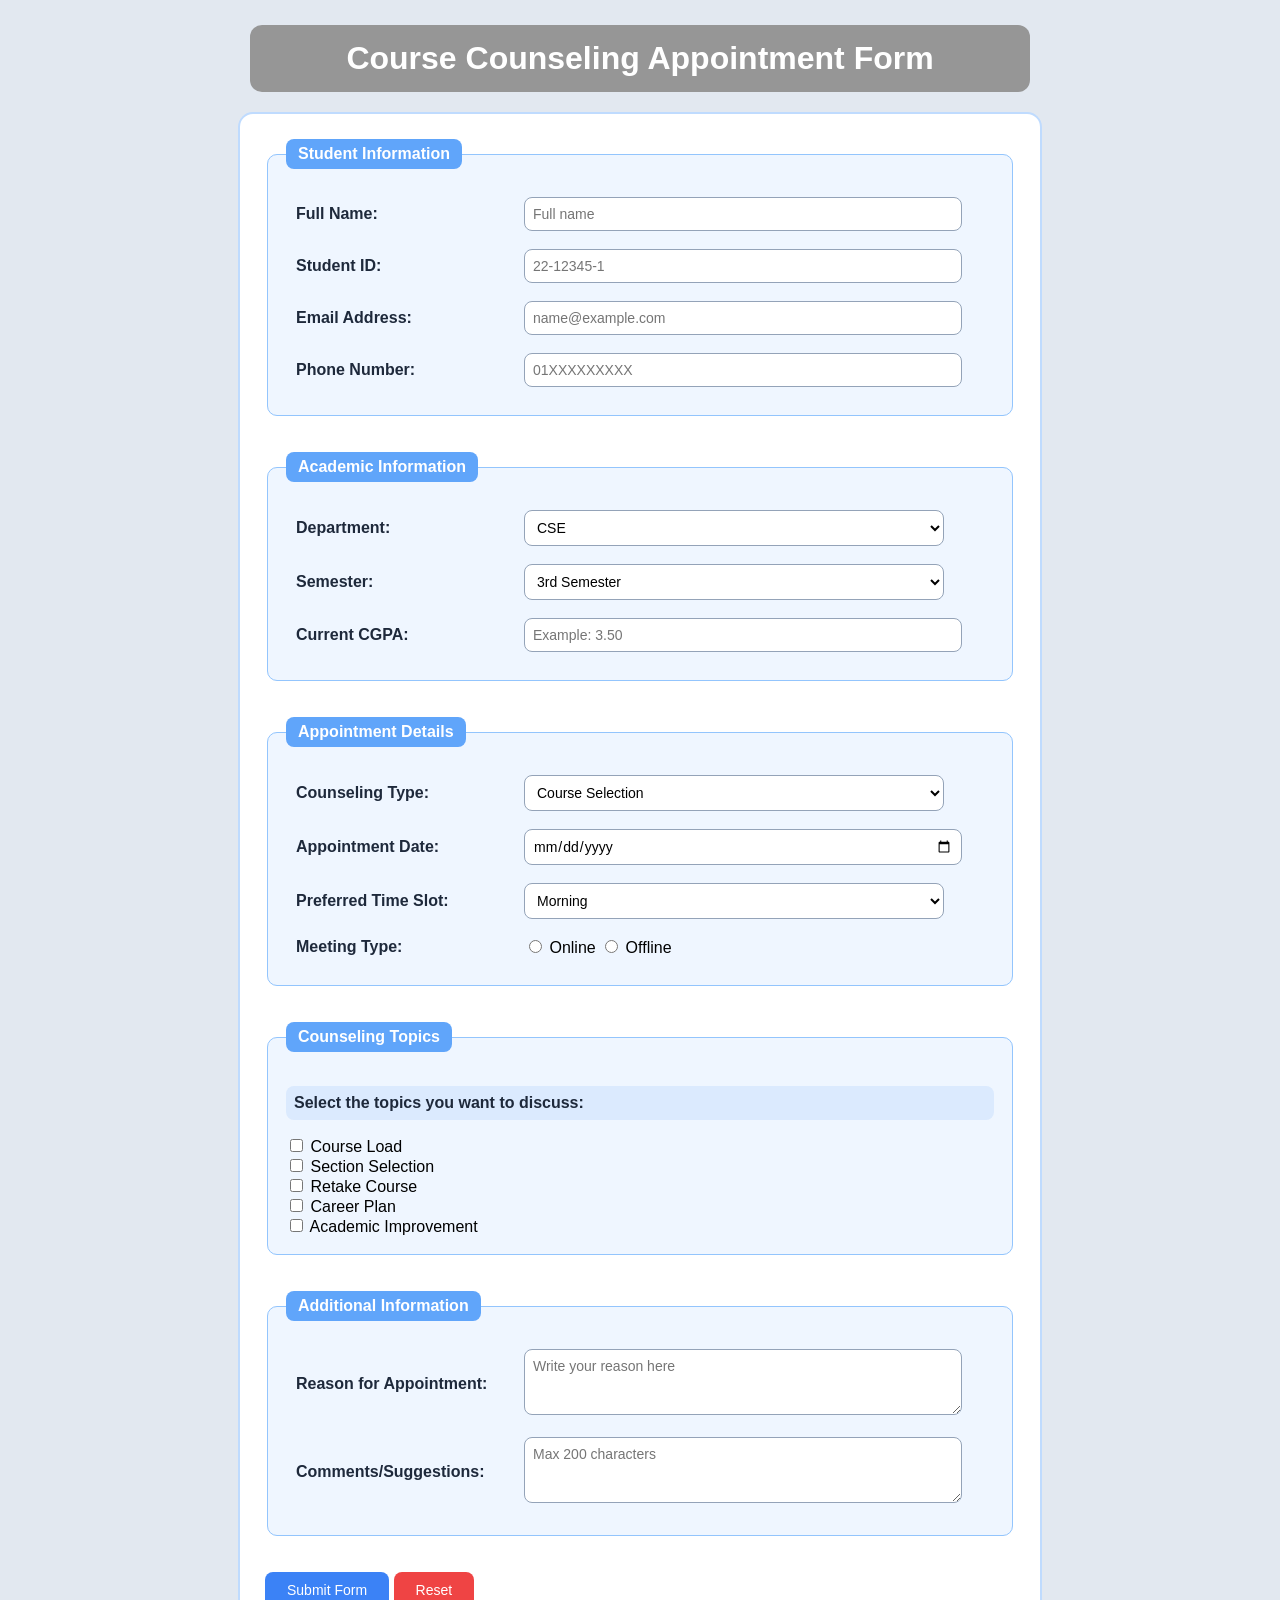
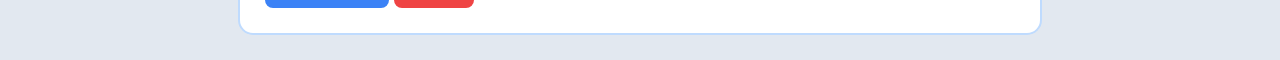
<file: labs/home-task-01-form-with-css/index.html>
<!doctype html>
<html lang="en">
  <head>
    <meta charset="UTF-8" />
    <title>Course Counseling Appointment Form</title>
    <link rel="stylesheet" href="style.css" />
  </head>

  <body>
    <h1 id="main-title">Course Counseling Appointment Form</h1>

    <form class="form-box" method="post">
      <fieldset>
        <legend>Student Information</legend>

        <table>
          <tr>
            <td class="label-cell">
              <label for="full_name">Full Name:</label>
            </td>
            <td>
              <input
                type="text"
                id="full_name"
                name="full_name"
                placeholder="Full name"
                required
              />
            </td>
          </tr>

          <tr>
            <td class="label-cell">
              <label for="student_id">Student ID:</label>
            </td>
            <td>
              <input
                type="text"
                id="student_id"
                name="student_id"
                placeholder="22-12345-1"
                required
              />
            </td>
          </tr>

          <tr>
            <td class="label-cell">
              <label for="email">Email Address:</label>
            </td>
            <td>
              <input
                type="email"
                id="email"
                name="email"
                placeholder="name@example.com"
                required
              />
            </td>
          </tr>

          <tr>
            <td class="label-cell">
              <label for="phone_number">Phone Number:</label>
            </td>
            <td>
              <input
                type="tel"
                id="phone_number"
                name="phone_number"
                placeholder="01XXXXXXXXX"
                required
              />
            </td>
          </tr>
        </table>
      </fieldset>
      <br /><br />

      <fieldset>
        <legend>Academic Information</legend>

        <table>
          <tr>
            <td class="label-cell">
              <label for="department">Department:</label>
            </td>
            <td>
              <select id="department" name="department" required>
                <option value="cse" selected>CSE</option>
                <option value="eee">EEE</option>
                <option value="bba">BBA</option>
                <option value="english">English</option>
                <option value="civil_engineering">Civil Engineering</option>
              </select>
            </td>
          </tr>

          <tr>
            <td class="label-cell"><label for="semester">Semester:</label></td>
            <td>
              <select id="semester" name="semester" required>
                <option value="1st">1st Semester</option>
                <option value="2nd">2nd Semester</option>
                <option value="3rd" selected>3rd Semester</option>
                <option value="4th">4th Semester</option>
                <option value="5th">5th Semester</option>
                <option value="6th">6th Semester</option>
                <option value="7th">7th Semester</option>
                <option value="8th">8th Semester</option>
              </select>
            </td>
          </tr>

          <tr>
            <td class="label-cell">
              <label for="current_cgpa">Current CGPA:</label>
            </td>
            <td>
              <input
                type="text"
                id="current_cgpa"
                name="current_cgpa"
                placeholder="Example: 3.50"
                required
              />
            </td>
          </tr>
        </table>
      </fieldset>
      <br /><br />

      <fieldset>
        <legend>Appointment Details</legend>

        <table>
          <tr>
            <td class="label-cell">
              <label for="counseling_type">Counseling Type:</label>
            </td>
            <td>
              <select id="counseling_type" name="counseling_type" required>
                <option value="course_selection" selected>
                  Course Selection
                </option>
                <option value="retake_planning">Retake Planning</option>
                <option value="career_guidance">Career Guidance</option>
                <option value="academic_problem">Academic Problem</option>
              </select>
            </td>
          </tr>

          <tr>
            <td class="label-cell">
              <label for="appointment_date">Appointment Date:</label>
            </td>
            <td>
              <input
                type="date"
                id="appointment_date"
                name="appointment_date"
                required
              />
            </td>
          </tr>

          <tr>
            <td class="label-cell">
              <label for="time_slot">Preferred Time Slot:</label>
            </td>
            <td>
              <select id="time_slot" name="time_slot" required>
                <option value="morning" selected>Morning</option>
                <option value="afternoon">Afternoon</option>
                <option value="evening">Evening</option>
              </select>
            </td>
          </tr>

          <tr>
            <td class="label-cell">Meeting Type:</td>
            <td>
              <input
                type="radio"
                id="online"
                name="meeting_type"
                value="online"
                required
              />
              <label for="online">Online</label>

              <input
                type="radio"
                id="offline"
                name="meeting_type"
                value="offline"
              />
              <label for="offline">Offline</label>
            </td>
          </tr>
        </table>
      </fieldset>
      <br /><br />

      <fieldset>
        <legend>Counseling Topics</legend>

        <p class="section-note">Select the topics you want to discuss:</p>

        <input
          type="checkbox"
          id="course_load"
          name="counseling_topics[]"
          value="course_load"
        />
        <label for="course_load">Course Load</label><br />

        <input
          type="checkbox"
          id="section_selection"
          name="counseling_topics[]"
          value="section_selection"
        />
        <label for="section_selection">Section Selection</label><br />

        <input
          type="checkbox"
          id="retake_course"
          name="counseling_topics[]"
          value="retake_course"
        />
        <label for="retake_course">Retake Course</label><br />

        <input
          type="checkbox"
          id="career_plan"
          name="counseling_topics[]"
          value="career_plan"
        />
        <label for="career_plan">Career Plan</label><br />

        <input
          type="checkbox"
          id="academic_improvement"
          name="counseling_topics[]"
          value="academic_improvement"
        />
        <label for="academic_improvement">Academic Improvement</label><br />
      </fieldset>
      <br /><br />

      <fieldset>
        <legend>Additional Information</legend>

        <table>
          <tr>
            <td class="label-cell">
              <label for="reason">Reason for Appointment:</label>
            </td>
            <td>
              <textarea
                id="reason"
                name="reason"
                placeholder="Write your reason here"
                rows="3"
                cols="30"
                required
              ></textarea>
            </td>
          </tr>

          <tr>
            <td class="label-cell">
              <label for="comments_suggestions">Comments/Suggestions:</label>
            </td>
            <td>
              <textarea
                id="comments_suggestions"
                name="comments_suggestions"
                placeholder="Max 200 characters"
                rows="3"
                cols="30"
                maxlength="200"
              ></textarea>
            </td>
          </tr>
        </table>
      </fieldset>
      <br /><br />

      <button type="submit" id="submit_button">Submit Form</button>
      <input type="reset" id="reset_button" value="Reset" />
    </form>
  </body>
</html>
</file>
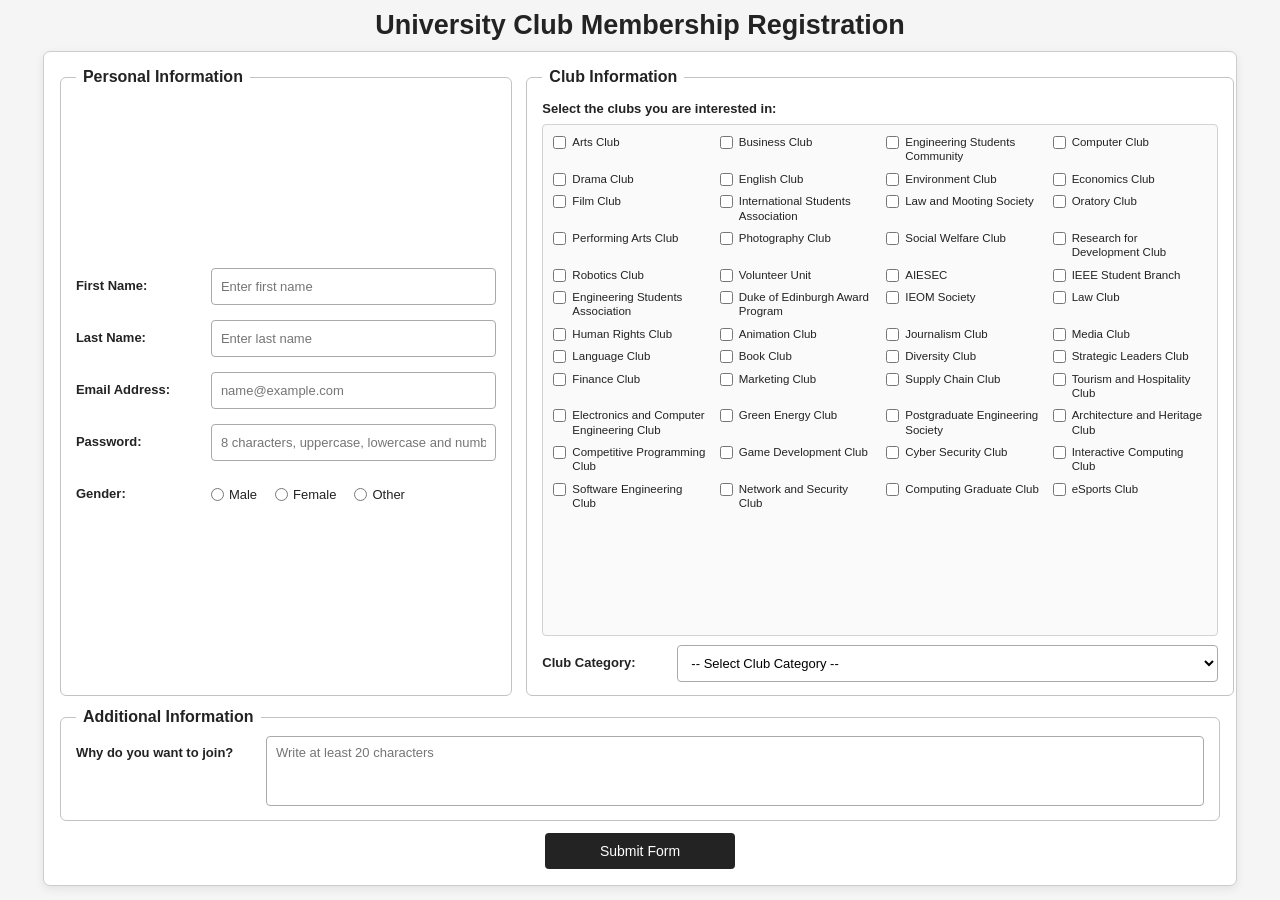
<file: labs/Lab_final_MID/index.html>
<!doctype html>
<html lang="en">
  <head>
    <meta charset="UTF-8" />

    <meta name="viewport" content="width=device-width, initial-scale=1.0" />

    <title>University Club Membership Registration</title>

    <link rel="stylesheet" href="style.css" />
  </head>

  <body>
    <h1 id="main-title">University Club Membership Registration</h1>

    <form id="club_form" class="form-box" method="post" novalidate>
      <div class="main-sections">
        <fieldset id="personal_information">
          <legend>Personal Information</legend>

          <div class="personal-fields">
            <div class="personal-row">
              <label for="first_name">First Name:</label>

              <div>
                <input
                  type="text"
                  id="first_name"
                  name="first_name"
                  placeholder="Enter first name"
                  required
                />

                <small id="firstNameError" class="error"></small>
              </div>
            </div>

            <div class="personal-row">
              <label for="last_name">Last Name:</label>

              <div>
                <input
                  type="text"
                  id="last_name"
                  name="last_name"
                  placeholder="Enter last name"
                  required
                />

                <small id="lastNameError" class="error"></small>
              </div>
            </div>

            <div class="personal-row">
              <label for="email">Email Address:</label>

              <div>
                <input
                  type="email"
                  id="email"
                  name="email"
                  placeholder="name@example.com"
                  required
                />

                <small id="emailError" class="error"></small>
              </div>
            </div>

            <div class="personal-row">
              <label for="password">Password:</label>

              <div>
                <input
                  type="password"
                  id="password"
                  name="password"
                  placeholder="8 characters, uppercase, lowercase and number"
                  required
                />

                <small id="passwordError" class="error"></small>
              </div>
            </div>

            <div class="personal-row">
              <span class="main-label">Gender:</span>

              <div>
                <div class="radio-options">
                  <label>
                    <input type="radio" name="gender" value="Male" />
                    Male
                  </label>

                  <label>
                    <input type="radio" name="gender" value="Female" />
                    Female
                  </label>

                  <label>
                    <input type="radio" name="gender" value="Other" />
                    Other
                  </label>
                </div>

                <small id="genderError" class="error"></small>
              </div>
            </div>
          </div>
        </fieldset>

        <fieldset id="club_information">
          <legend>Club Information</legend>

          <p class="section-note">Select the clubs you are interested in:</p>

          <div class="club-list">
            <label class="club-item">
              <input type="checkbox" name="interested_club" value="Arts Club" />
              Arts Club
            </label>

            <label class="club-item">
              <input
                type="checkbox"
                name="interested_club"
                value="Business Club"
              />
              Business Club
            </label>

            <label class="club-item">
              <input
                type="checkbox"
                name="interested_club"
                value="Engineering Students Community"
              />
              Engineering Students Community
            </label>

            <label class="club-item">
              <input
                type="checkbox"
                name="interested_club"
                value="Computer Club"
              />
              Computer Club
            </label>

            <label class="club-item">
              <input
                type="checkbox"
                name="interested_club"
                value="Drama Club"
              />
              Drama Club
            </label>

            <label class="club-item">
              <input
                type="checkbox"
                name="interested_club"
                value="English Club"
              />
              English Club
            </label>

            <label class="club-item">
              <input
                type="checkbox"
                name="interested_club"
                value="Environment Club"
              />
              Environment Club
            </label>

            <label class="club-item">
              <input
                type="checkbox"
                name="interested_club"
                value="Economics Club"
              />
              Economics Club
            </label>

            <label class="club-item">
              <input type="checkbox" name="interested_club" value="Film Club" />
              Film Club
            </label>

            <label class="club-item">
              <input
                type="checkbox"
                name="interested_club"
                value="International Students Association"
              />
              International Students Association
            </label>

            <label class="club-item">
              <input
                type="checkbox"
                name="interested_club"
                value="Law and Mooting Society"
              />
              Law and Mooting Society
            </label>

            <label class="club-item">
              <input
                type="checkbox"
                name="interested_club"
                value="Oratory Club"
              />
              Oratory Club
            </label>

            <label class="club-item">
              <input
                type="checkbox"
                name="interested_club"
                value="Performing Arts Club"
              />
              Performing Arts Club
            </label>

            <label class="club-item">
              <input
                type="checkbox"
                name="interested_club"
                value="Photography Club"
              />
              Photography Club
            </label>

            <label class="club-item">
              <input
                type="checkbox"
                name="interested_club"
                value="Social Welfare Club"
              />
              Social Welfare Club
            </label>

            <label class="club-item">
              <input
                type="checkbox"
                name="interested_club"
                value="Research for Development Club"
              />
              Research for Development Club
            </label>

            <label class="club-item">
              <input
                type="checkbox"
                name="interested_club"
                value="Robotics Club"
              />
              Robotics Club
            </label>

            <label class="club-item">
              <input
                type="checkbox"
                name="interested_club"
                value="Volunteer Unit"
              />
              Volunteer Unit
            </label>

            <label class="club-item">
              <input type="checkbox" name="interested_club" value="AIESEC" />
              AIESEC
            </label>

            <label class="club-item">
              <input
                type="checkbox"
                name="interested_club"
                value="IEEE Student Branch"
              />
              IEEE Student Branch
            </label>

            <label class="club-item">
              <input
                type="checkbox"
                name="interested_club"
                value="Engineering Students Association"
              />
              Engineering Students Association
            </label>

            <label class="club-item">
              <input
                type="checkbox"
                name="interested_club"
                value="Duke of Edinburgh Award Program"
              />
              Duke of Edinburgh Award Program
            </label>

            <label class="club-item">
              <input
                type="checkbox"
                name="interested_club"
                value="IEOM Society"
              />
              IEOM Society
            </label>

            <label class="club-item">
              <input type="checkbox" name="interested_club" value="Law Club" />
              Law Club
            </label>

            <label class="club-item">
              <input
                type="checkbox"
                name="interested_club"
                value="Human Rights Club"
              />
              Human Rights Club
            </label>

            <label class="club-item">
              <input
                type="checkbox"
                name="interested_club"
                value="Animation Club"
              />
              Animation Club
            </label>

            <label class="club-item">
              <input
                type="checkbox"
                name="interested_club"
                value="Journalism Club"
              />
              Journalism Club
            </label>

            <label class="club-item">
              <input
                type="checkbox"
                name="interested_club"
                value="Media Club"
              />
              Media Club
            </label>

            <label class="club-item">
              <input
                type="checkbox"
                name="interested_club"
                value="Language Club"
              />
              Language Club
            </label>

            <label class="club-item">
              <input type="checkbox" name="interested_club" value="Book Club" />
              Book Club
            </label>

            <label class="club-item">
              <input
                type="checkbox"
                name="interested_club"
                value="Diversity Club"
              />
              Diversity Club
            </label>

            <label class="club-item">
              <input
                type="checkbox"
                name="interested_club"
                value="Strategic Leaders Club"
              />
              Strategic Leaders Club
            </label>

            <label class="club-item">
              <input
                type="checkbox"
                name="interested_club"
                value="Finance Club"
              />
              Finance Club
            </label>

            <label class="club-item">
              <input
                type="checkbox"
                name="interested_club"
                value="Marketing Club"
              />
              Marketing Club
            </label>

            <label class="club-item">
              <input
                type="checkbox"
                name="interested_club"
                value="Supply Chain Club"
              />
              Supply Chain Club
            </label>

            <label class="club-item">
              <input
                type="checkbox"
                name="interested_club"
                value="Tourism and Hospitality Club"
              />
              Tourism and Hospitality Club
            </label>

            <label class="club-item">
              <input
                type="checkbox"
                name="interested_club"
                value="Electronics and Computer Engineering Club"
              />
              Electronics and Computer Engineering Club
            </label>

            <label class="club-item">
              <input
                type="checkbox"
                name="interested_club"
                value="Green Energy Club"
              />
              Green Energy Club
            </label>

            <label class="club-item">
              <input
                type="checkbox"
                name="interested_club"
                value="Postgraduate Engineering Society"
              />
              Postgraduate Engineering Society
            </label>

            <label class="club-item">
              <input
                type="checkbox"
                name="interested_club"
                value="Architecture and Heritage Club"
              />
              Architecture and Heritage Club
            </label>

            <label class="club-item">
              <input
                type="checkbox"
                name="interested_club"
                value="Competitive Programming Club"
              />
              Competitive Programming Club
            </label>

            <label class="club-item">
              <input
                type="checkbox"
                name="interested_club"
                value="Game Development Club"
              />
              Game Development Club
            </label>

            <label class="club-item">
              <input
                type="checkbox"
                name="interested_club"
                value="Cyber Security Club"
              />
              Cyber Security Club
            </label>

            <label class="club-item">
              <input
                type="checkbox"
                name="interested_club"
                value="Interactive Computing Club"
              />
              Interactive Computing Club
            </label>

            <label class="club-item">
              <input
                type="checkbox"
                name="interested_club"
                value="Software Engineering Club"
              />
              Software Engineering Club
            </label>

            <label class="club-item">
              <input
                type="checkbox"
                name="interested_club"
                value="Network and Security Club"
              />
              Network and Security Club
            </label>

            <label class="club-item">
              <input
                type="checkbox"
                name="interested_club"
                value="Computing Graduate Club"
              />
              Computing Graduate Club
            </label>

            <label class="club-item">
              <input
                type="checkbox"
                name="interested_club"
                value="eSports Club"
              />
              eSports Club
            </label>
          </div>

          <small id="clubError" class="error"></small>

          <div class="category-row">
            <label for="club_category">Club Category:</label>

            <div>
              <select id="club_category" name="club_category" required>
                <option value="">-- Select Club Category --</option>

                <option value="arts_culture_media">
                  Arts, Culture and Media
                </option>

                <option value="business_finance">
                  Business, Finance and Leadership
                </option>

                <option value="computing_technology">
                  Computing and Technology
                </option>

                <option value="engineering">
                  Engineering and Professional
                </option>

                <option value="law_academic">Law, Research and Academic</option>

                <option value="welfare_environment">
                  Social Welfare and Environment
                </option>

                <option value="international">
                  International and Student Development
                </option>

                <option value="gaming">Gaming and eSports</option>
              </select>

              <small id="categoryError" class="error"></small>
            </div>
          </div>
        </fieldset>
      </div>

      <fieldset id="additional_information">
        <legend>Additional Information</legend>

        <div class="reason-row">
          <label for="join_reason"> Why do you want to join? </label>

          <div>
            <textarea
              id="join_reason"
              name="join_reason"
              placeholder="Write at least 20 characters"
              required
            ></textarea>

            <small id="reasonError" class="error"></small>
          </div>
        </div>
      </fieldset>

      <button type="submit" id="submit_button">Submit Form</button>
    </form>

    <script src="script.js"></script>
  </body>
</html>
</file>
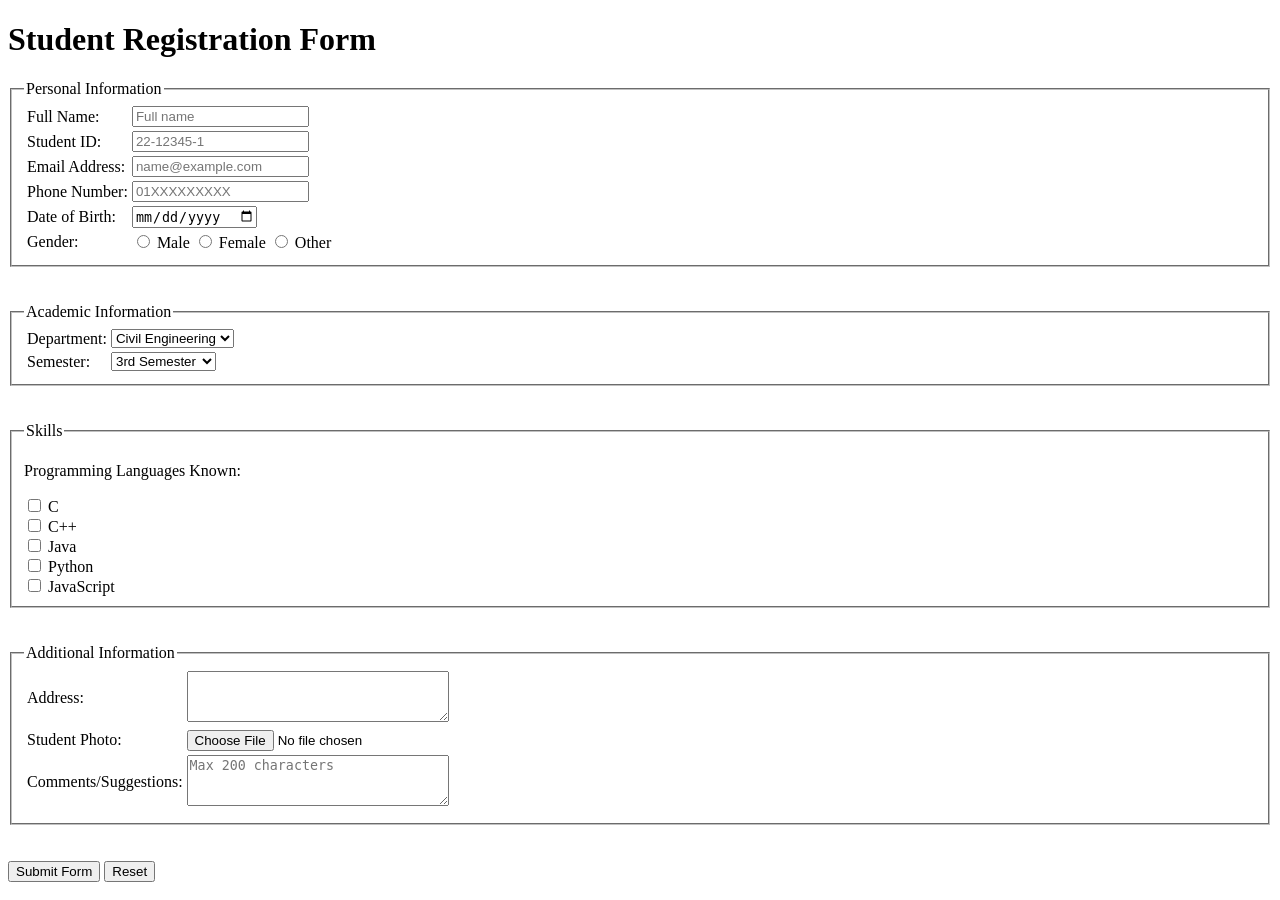
<file: labs/lab-03-student-registration-form/student_registration.html>
<!DOCTYPE html>
<html lang="en">
    <head>
        <meta charset="UTF-8">
        <title>Student Registration Form</title>
    </head>

    <body>
        <h1>Student Registration Form</h1>

        <form method="post">
            <fieldset>
                <legend>Personal Information</legend>

                <table>
                    <tr>
                        <td><label for="full_name">Full Name:</label></td>
                        <td>
                            <input type="text" id="full_name" name="full_name" placeholder="Full name" required>
                        </td>
                    </tr>

                    <tr>
                        <td><label for="student_id">Student ID:</label></td>
                        <td>
                            <input type="text" id="student_id" name="student_id" placeholder="22-12345-1" required>
                        </td>
                    </tr>

                    <tr>
                        <td><label for="email">Email Address:</label></td>
                        <td>
                            <input type="email" id="email" name="email" placeholder="name@example.com" required>
                        </td>
                    </tr>

                    <tr>
                        <td><label for="phone_number">Phone Number:</label></td>
                        <td>
                            <input type="tel" id="phone_number" name="phone_number" placeholder="01XXXXXXXXX" required>
                        </td>
                    </tr>

                    <tr>
                        <td><label for="dob">Date of Birth:</label></td>
                        <td>
                            <input type="date" id="dob" name="dob" required>
                        </td>
                    </tr>

                    <tr>
                        <td>Gender:</td>
                        <td>
                            <input type="radio" id="male" name="gender" value="male" required>
                            <label for="male">Male</label>

                            <input type="radio" id="female" name="gender" value="female" required>
                            <label for="female">Female</label>

                            <input type="radio" id="other" name="gender" value="other" required>
                            <label for="other">Other</label>
                        </td>
                    </tr>
                </table>
            </fieldset><br><br>

            <fieldset>
                <legend>Academic Information</legend>

                <table>
                    <tr>
                        <td><label for="department">Department:</label></td>
                        <td>
                            <select id="department" name="department" required>
                                <option value="cse">CSE</option>
                                <option value="eee">EEE</option>
                                <option value="bba">BBA</option>
                                <option value="english">English</option>
                                <option value="civil_engineering" selected>Civil Engineering</option>
                            </select>
                        </td>
                    </tr>

                    <tr>
                        <td><label for="semester">Semester:</label></td>
                        <td>
                            <select id="semester" name="semester" required>
                                <option value="1st">1st Semester</option>
                                <option value="2nd">2nd Semester</option>
                                <option value="3rd" selected>3rd Semester</option>
                                <option value="4th">4th Semester</option>
                                <option value="5th">5th Semester</option>
                                <option value="6th">6th Semester</option>
                                <option value="7th">7th Semester</option>
                                <option value="8th">8th Semester</option>
                                
                            </select>
                        </td>
                    </tr>
                </table>
            </fieldset><br><br>

            <fieldset>
                <legend>Skills</legend>

                <p>Programming Languages Known:</p>

                <input type="checkbox" id="c" name="programming_languages_known[]" value="c">
                <label for="c">C</label><br>

                <input type="checkbox" id="cpp" name="programming_languages_known[]" value="c++">
                <label for="cpp">C++</label><br>
            
                <input type="checkbox" id="java" name="programming_languages_known[]" value="java">
                <label for="java">Java</label><br>

                <input type="checkbox" id="python" name="programming_languages_known[]" value="python">
                <label for="python">Python</label><br>

                <input type="checkbox" id="javascript" name="programming_languages_known[]" value="javascript">
                <label for="javascript">JavaScript</label><br>
            </fieldset><br><br>

            <fieldset>
                <legend>Additional Information</legend>

                <table>
                    <tr>
                        <td><label for="address">Address:</label></td>
                        <td><textarea id="address" name="address" placeholder="" rows="3" cols="30" required></textarea></td>
                    </tr>

                    <tr>
                        <td><label for="student_photo">Student Photo:</label></td>
                        <td><input type="file" id="student_photo" name="student_photo" accept="image/*" required></td>
                    </tr>

                    <tr>
                        <td><label for="comments_suggestions">Comments/Suggestions:</label></td>
                        <td><textarea id="comments_suggestions" name="comments_suggestions" placeholder="Max 200 characters" rows="3" cols="30" maxlength="200" required></textarea></td>
                    </tr>
                </table>
            </fieldset><br><br>

            <button type="submit">Submit Form</button>
            <input type="reset" value="Reset">
        </form>
    </body>
</html>
</file>
<file: labs/home-task-01-form-with-css/style.css>
* {
  font-family: Arial, sans-serif;
}

body {
  background-color: rgb(226, 232, 240);
  margin: 0;
  padding: 25px;
}

#main-title {
  text-align: center;
  color: rgb(255, 255, 255);
  background-color: rgb(150, 150, 150);
  width: 750px;
  margin: 0 auto 20px auto;
  padding: 15px;
  border-radius: 12px;
}

.form-box {
  background-color: rgb(255, 255, 255);
  width: 750px;
  margin: auto;
  padding: 25px;
  border: 2px solid rgb(191, 219, 254);
  border-radius: 15px;
}

fieldset {
  background-color: rgb(239, 246, 255);
  border: 1px solid rgb(147, 197, 253);
  border-radius: 10px;
  padding: 18px;
}

legend {
  color: rgb(255, 255, 255);
  background-color: rgb(96, 165, 250);
  padding: 6px 12px;
  border-radius: 8px;
  font-weight: bold;
}

table {
  width: 700px;
}

td {
  padding: 8px;
}

.label-cell {
  width: 210px;
  font-weight: bold;
  color: rgb(30, 41, 59);
}

#full_name,
#student_id,
#email,
#phone_number,
#department,
#semester,
#current_cgpa,
#counseling_type,
#appointment_date,
#time_slot,
#reason,
#comments_suggestions {
  width: 420px;
  padding: 8px;
  border: 1px solid rgb(148, 163, 184);
  border-radius: 8px;
  font-size: 14px;
  background-color: rgb(255, 255, 255);
}

#full_name:hover,
#student_id:hover,
#email:hover,
#phone_number:hover,
#department:hover,
#semester:hover,
#current_cgpa:hover,
#counseling_type:hover,
#appointment_date:hover,
#time_slot:hover,
#reason:hover,
#comments_suggestions:hover {
  border-color: rgb(96, 165, 250);
}

.section-note {
  font-weight: bold;
  color: rgb(30, 41, 59);
  background-color: rgb(219, 234, 254);
  padding: 8px;
  border-radius: 8px;
}

#submit_button,
#reset_button {
  padding: 10px 22px;
  border: none;
  border-radius: 8px;
  color: rgb(255, 255, 255);
  cursor: pointer;
  font-size: 14px;
}

#submit_button {
  background-color: rgb(59, 130, 246);
}

#reset_button {
  background-color: rgb(239, 68, 68);
}

#submit_button:hover {
  background-color: rgb(37, 99, 235);
}

#reset_button:hover {
  background-color: rgb(220, 38, 38);
}
</file>
<file: labs/Lab_final_MID/style.css>
* {
  box-sizing: border-box;
  font-family: Arial, Helvetica, sans-serif;
}

body {
  min-height: 100vh;
  margin: 0;
  padding: 10px 18px 14px;

  display: flex;
  flex-direction: column;

  background-color: rgb(245, 245, 245);
  color: rgb(35, 35, 35);
}

#main-title {
  margin: 0 0 10px;
  text-align: center;
  font-size: 27px;
}

.form-box {
  width: 96%;
  max-width: 1450px;
  margin: 0 auto;
  padding: 16px;
  flex: 1;

  display: grid;
  grid-template-rows: minmax(0, 1fr) auto auto;
  gap: 12px;

  background-color: rgb(255, 255, 255);
  border: 1px solid rgb(205, 205, 205);
  border-radius: 7px;
  box-shadow: 0 3px 10px rgba(0, 0, 0, 0.08);
}

.main-sections {
  min-height: 0;

  display: grid;
  grid-template-columns: 39% 61%;
  gap: 14px;
}

fieldset {
  min-width: 0;
  margin: 0;
  padding: 13px 15px;

  border: 1px solid rgb(195, 195, 195);
  border-radius: 6px;
}

legend {
  padding: 0 7px;
  font-size: 16px;
  font-weight: bold;
}

#personal_information {
  display: flex;
  flex-direction: column;
  justify-content: center;
}

.personal-fields {
  display: flex;
  flex-direction: column;
  gap: 15px;
}

.personal-row {
  display: grid;
  grid-template-columns: 125px 1fr;
  gap: 10px;
  align-items: start;
}

.personal-row > label,
.main-label {
  padding-top: 10px;
  font-size: 13px;
  font-weight: bold;
}

input[type="text"],
input[type="email"],
input[type="password"],
select,
textarea {
  width: 100%;
  padding: 8px 9px;

  border: 1px solid rgb(170, 170, 170);
  border-radius: 4px;
  background-color: rgb(255, 255, 255);

  font-size: 13px;
  outline: none;
}

input[type="text"],
input[type="email"],
input[type="password"],
select {
  height: 37px;
}

input[type="text"]:focus,
input[type="email"]:focus,
input[type="password"]:focus,
select:focus,
textarea:focus {
  border-color: rgb(45, 45, 45);
}

.radio-options {
  min-height: 37px;

  display: flex;
  align-items: center;
  gap: 18px;
}

.radio-options label {
  display: flex;
  align-items: center;
  font-size: 13px;
  font-weight: normal;
}

.radio-options input {
  margin: 0 5px 0 0;
}

#club_information {
  min-height: 0;

  display: flex;
  flex-direction: column;
}

.section-note {
  margin: 2px 0 8px;
  font-size: 13px;
  font-weight: bold;
}

.club-list {
  min-height: 0;
  flex: 1;
  padding: 10px;

  display: grid;
  grid-template-columns: repeat(4, minmax(0, 1fr));
  gap: 8px 12px;
  align-content: start;

  overflow-y: auto;

  background-color: rgb(250, 250, 250);
  border: 1px solid rgb(210, 210, 210);
  border-radius: 4px;
}

.club-item {
  min-width: 0;

  display: flex;
  align-items: flex-start;

  font-size: 11.5px;
  line-height: 1.25;
  cursor: pointer;
}

.club-item input {
  flex-shrink: 0;
  margin: 1px 6px 0 0;
}

.category-row {
  margin-top: 9px;

  display: grid;
  grid-template-columns: 125px 1fr;
  gap: 10px;
  align-items: start;
}

.category-row > label {
  padding-top: 10px;
  font-size: 13px;
  font-weight: bold;
}

#additional_information {
  padding-top: 10px;
  padding-bottom: 10px;
}

.reason-row {
  display: grid;
  grid-template-columns: 180px 1fr;
  gap: 10px;
  align-items: start;
}

.reason-row > label {
  padding-top: 9px;
  font-size: 13px;
  font-weight: bold;
}

textarea {
  height: 70px;
  resize: none;
}

.error {
  display: block;
  margin-top: 3px;
  color: rgb(190, 25, 25);
  font-size: 11px;
}

.error:empty {
  display: none;
}

.errorBorder {
  border: 1px solid rgb(190, 25, 25) !important;
}

#submit_button {
  display: block;
  width: 190px;
  margin: 0 auto;
  padding: 10px;

  border: none;
  border-radius: 4px;

  background-color: rgb(35, 35, 35);
  color: rgb(255, 255, 255);

  font-size: 14px;
  cursor: pointer;
}

#submit_button:hover {
  background-color: rgb(0, 0, 0);
}
</file>
